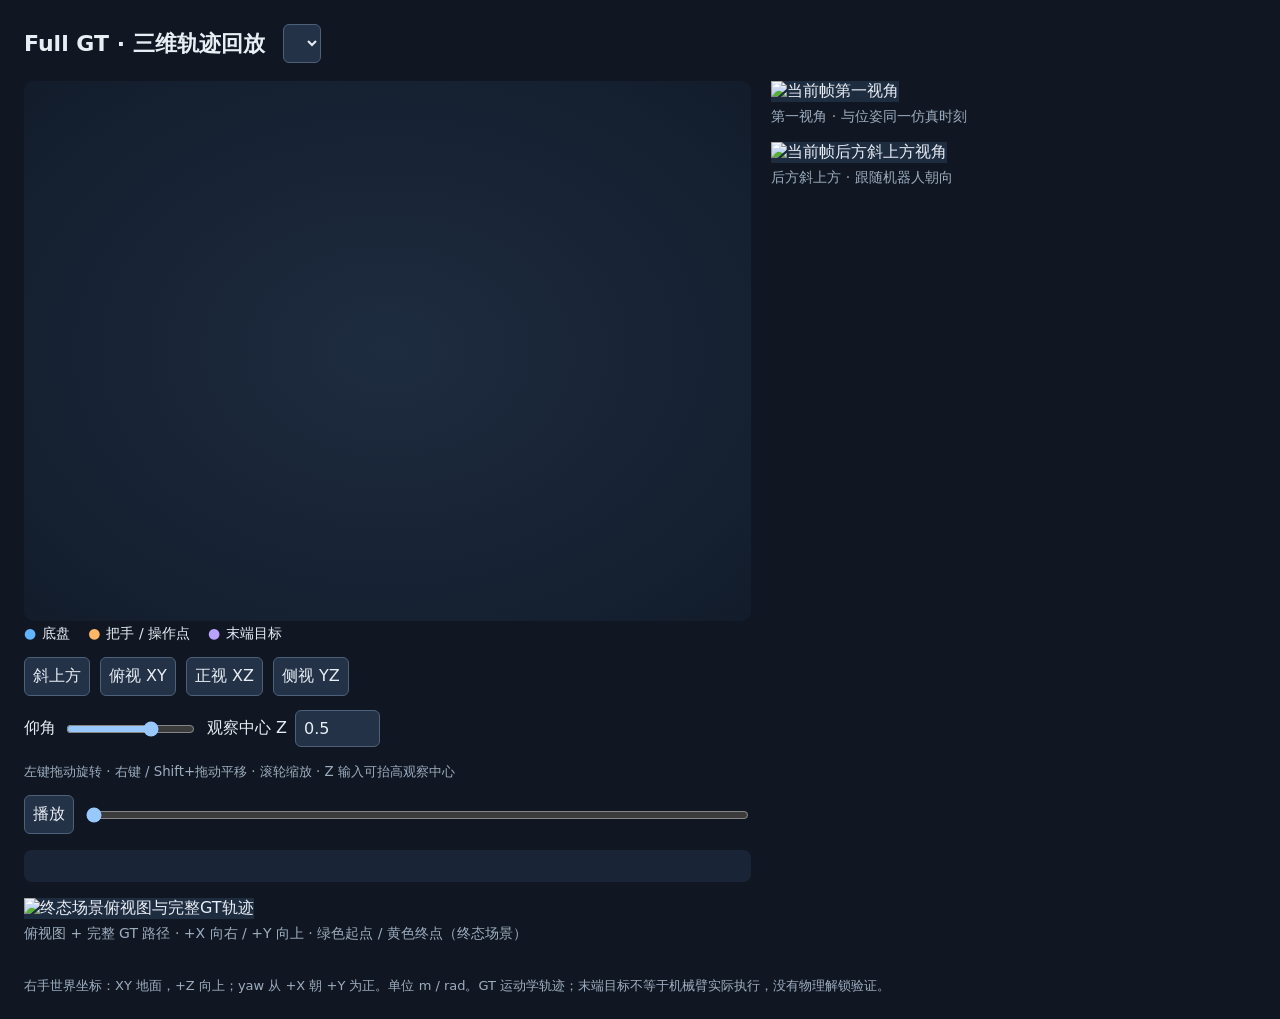
<file: src/multinav/collection/full_gt_viewer.html>
<!doctype html>
<html lang="zh-CN"><head><meta charset="utf-8"><meta name="viewport" content="width=device-width, initial-scale=1">
<title>Full GT · 三维轨迹回放</title>
<style>
:root{color-scheme:dark;font-family:system-ui,sans-serif;background:#101722;color:#e9eef5}
*{box-sizing:border-box}body{margin:0;padding:24px}header{display:flex;gap:18px;align-items:center;flex-wrap:wrap}h1{font-size:22px;margin:0}small,figcaption{color:#9dadc0}
select,button,input[type=number]{font:inherit;background:#233247;color:inherit;border:1px solid #4c6079;border-radius:6px;padding:8px;max-width:100%}button{cursor:pointer}input[type=number]{width:85px}
main{display:grid;grid-template-columns:minmax(0,1.5fr) minmax(260px,1fr);gap:20px;margin-top:18px}canvas{width:100%;height:540px;touch-action:none;background:radial-gradient(ellipse at center,#1e2c40,#121c2b);border-radius:10px}
figure{margin:0 0 16px}img{width:100%;aspect-ratio:16/9;background:#1e2c40;object-fit:contain}#topdown{aspect-ratio:1}figcaption{font-size:14px;margin:6px 0}
.controls{display:flex;gap:10px;align-items:center;margin:14px 0;flex-wrap:wrap}.controls label{display:flex;align-items:center;gap:8px}#frame{flex:1;min-width:140px}.legend{display:flex;gap:18px;flex-wrap:wrap;font-size:14px}.legend span:before{content:'●';margin-right:6px;color:var(--c)}
#status{white-space:pre-wrap;font-family:monospace;line-height:1.7}#instruction{line-height:1.9;padding:16px;background:#192536;border-radius:8px}#failure{color:#ffb4a6}footer{margin-top:18px;color:#9dadc0;font-size:13px}
@media(max-width:850px){main{grid-template-columns:1fr}canvas{height:420px}body{padding:14px}}
</style></head><body>
<header><h1>Full GT · 三维轨迹回放</h1><select id="episode" aria-label="选择样本"></select><small id="counts"></small></header>
<main><section><canvas id="plot" aria-label="右手坐标系三维轨迹，可旋转和平移"></canvas>
<div class="legend"><span style="--c:#61b4ff">底盘</span><span style="--c:#ffb566">把手 / 操作点</span><span style="--c:#b9a2ff">末端目标</span></div>
<div class="controls"><button id="reset">斜上方</button><button id="top">俯视 XY</button><button id="front">正视 XZ</button><button id="side">侧视 YZ</button></div>
<div class="controls"><label>仰角 <input id="elevation" type="range" min="-85" max="90" value="35" aria-label="相机仰角"></label><label>观察中心 Z <input id="center-z" type="number" step="0.25" value="0.5"></label><small id="camera-status"></small></div>
<small>左键拖动旋转 · 右键 / Shift+拖动平移 · 滚轮缩放 · Z 输入可抬高观察中心</small>
<div class="controls"><button id="play">播放</button><input id="frame" type="range" min="0" value="0" step="1" aria-label="轨迹帧"></div>
<div id="status" aria-live="polite"></div><div id="failure"></div><p id="instruction"></p>
<figure><img id="topdown" alt="终态场景俯视图与完整GT轨迹"><figcaption>俯视图 + 完整 GT 路径 · +X 向右 / +Y 向上 · 绿色起点 / 黄色终点（终态场景）</figcaption></figure>
</section><aside><figure><img id="head" alt="当前帧第一视角"><figcaption>第一视角 · 与位姿同一仿真时刻</figcaption></figure><figure><img id="external" alt="当前帧后方斜上方视角"><figcaption>后方斜上方 · 跟随机器人朝向</figcaption></figure></aside></main>
<footer>右手世界坐标：XY 地面，+Z 向上；yaw 从 +X 朝 +Y 为正。单位 m / rad。GT 运动学轨迹；末端目标不等于机械臂实际执行，没有物理解锁验证。</footer>
<script id="data" type="application/json">__FULL_GT_DATA__</script>
<script>
const dataset=JSON.parse(document.getElementById('data').textContent),select=document.getElementById('episode'),slider=document.getElementById('frame'),canvas=document.getElementById('plot'),ctx=canvas.getContext('2d');
let current=null,azimuth=-Math.PI*.75,elevation=35*Math.PI/180,zoom=1,center=[0,0,.5],scale=50,extent=5,playing=false,last=0,drag=null;
dataset.episodes.forEach((e,i)=>{const o=document.createElement('option');o.value=i;o.textContent=`样本 ${e.index} · House ${e.house} · ${e.passed?'数据检查通过':'失败'}`;select.append(o)});
document.getElementById('counts').textContent=`${dataset.episodes.filter(e=>e.passed).length} / ${dataset.episodes.length} 数据检查通过 · ${dataset.hz} Hz`;
function basis(){const ca=Math.cos(azimuth),sa=Math.sin(azimuth),ce=Math.cos(elevation),se=Math.sin(elevation);return {right:[-sa,ca,0],up:[-se*ca,-se*sa,ce],eye:[ce*ca,ce*sa,se]}}
const dot3=(a,b)=>a.reduce((s,v,i)=>s+v*b[i],0);
function project(p){const d=p.map((v,i)=>v-center[i]),b=basis();return [canvas.clientWidth/2+dot3(d,b.right)*scale,canvas.clientHeight/2-dot3(d,b.up)*scale]}
function line(points,color,width=2){ctx.strokeStyle=color;ctx.lineWidth=width;ctx.beginPath();points.forEach((p,i)=>{const q=project(p);if(!i)ctx.moveTo(...q);else ctx.lineTo(...q)});ctx.stroke()}
function dot(p,color,r=5){ctx.fillStyle=color;ctx.beginPath();ctx.arc(...project(p),r,0,Math.PI*2);ctx.fill()}
function label(p,text,color){ctx.fillStyle=color;ctx.fillText(text,...project(p))}
function axes(p,rpy){const [a,b,c]=rpy,ca=Math.cos(a),sa=Math.sin(a),cb=Math.cos(b),sb=Math.sin(b),cc=Math.cos(c),sc=Math.sin(c);const R=[[cc*cb,cc*sb*sa-sc*ca,cc*sb*ca+sc*sa],[sc*cb,sc*sb*sa+cc*ca,sc*sb*ca-cc*sa],[-sb,cb*sa,cb*ca]];['#ed7979','#7fca9e','#7ab8f5'].forEach((color,j)=>line([p,p.map((v,i)=>v+.3*R[i][j])],color,3))}
function draw(){const rect=canvas.getBoundingClientRect(),dpr=devicePixelRatio||1;canvas.width=rect.width*dpr;canvas.height=rect.height*dpr;ctx.scale(dpr,dpr);ctx.font='13px system-ui';if(!current||!current.frames.length)return;
 const points=current.frames.map(f=>[f.b[0],f.b[1],0]),xs=points.map(p=>p[0]),ys=points.map(p=>p[1]);scale=Math.min(rect.width,rect.height)*.72/extent*zoom;
 const minX=Math.floor(Math.min(...xs))-1,maxX=Math.ceil(Math.max(...xs))+1,minY=Math.floor(Math.min(...ys))-1,maxY=Math.ceil(Math.max(...ys))+1;
 for(let x=minX;x<=maxX;x++){line([[x,minY,0],[x,maxY,0]],'#334459',1);if(x%2===0)label([x,minY,0],String(x),'#8192a8')}
 for(let y=minY;y<=maxY;y++){line([[minX,y,0],[maxX,y,0]],'#334459',1);if(y%2===0)label([minX,y,0],String(y),'#8192a8')}
 const origin=[minX,minY,0];[[1,0,0],[0,1,0],[0,0,1]].forEach((v,i)=>{const end=origin.map((p,k)=>p+v[k]);line([origin,end],['#ed7979','#7fca9e','#7ab8f5'][i],3);label(end,['+X','+Y','+Z'][i],'#fff')});
 line(points,'#365773',2);const k=+slider.value;line(points.slice(0,k+1),'#61b4ff',3);
 for(const key of ['o','e']){let segment=[],id=null;function flush(){if(segment.length)line(segment,key==='o'?'#ffb566':'#b9a2ff',2);segment=[]}current.frames.forEach(f=>{if(!f[key]||f.id!==id)flush();if(f[key])segment.push(f[key].slice(0,3));id=f.id});flush()}
 dot(points[0],'#88ddb3');dot(points.at(-1),'#f3c879');const f=current.frames[k];dot(points[k],'#61b4ff',7);axes(points[k],[0,0,f.b[2]]);if(f.o)dot(f.o.slice(0,3),'#ffb566');if(f.e){dot(f.e.slice(0,3),'#b9a2ff');axes(f.e.slice(0,3),f.e.slice(3))}
 ctx.fillStyle='#d2dce8';ctx.fillText('右手世界坐标 · XY 地面 / +Z 向上',16,24);
 document.getElementById('status').textContent=`帧 ${k} / ${current.frames.length-1}　t=${f.t.toFixed(2)} s　${f.p}\n底盘 [x,y,yaw] = ${f.b.map(v=>v.toFixed(3)).join(', ')}${f.e?'\n末端目标 [x,y,z,r,p,y] = '+f.e.map(v=>v.toFixed(3)).join(', '):''}`;
 document.getElementById('camera-status').textContent=`仰角 ${(elevation*180/Math.PI).toFixed(0)}° · 相机 Z≈${(center[2]+extent*1.5/zoom*Math.sin(elevation)).toFixed(1)} m`;
 document.getElementById('elevation').value=elevation*180/Math.PI;document.getElementById('center-z').value=center[2].toFixed(2);
 for(const name of ['head','external']){const im=document.getElementById(name),src=`${current.directory}/images/${name}/${String(k).padStart(6,'0')}.png`;if(im.getAttribute('src')!==src)im.src=src}
}
function reset(){azimuth=-Math.PI*.75;elevation=35*Math.PI/180;zoom=1;if(current?.frames.length){const p=current.frames.map(f=>f.b),xs=p.map(v=>v[0]),ys=p.map(v=>v[1]);center=[(Math.min(...xs)+Math.max(...xs))/2,(Math.min(...ys)+Math.max(...ys))/2,.5];extent=Math.max(3,Math.max(...xs)-Math.min(...xs),Math.max(...ys)-Math.min(...ys))}draw()}
function choose(){playing=false;document.getElementById('play').textContent='播放';current=dataset.episodes[+select.value];slider.max=Math.max(0,current.frames.length-1);slider.value=0;document.getElementById('instruction').textContent=current.instruction;document.getElementById('failure').textContent=current.error||'';const top=document.getElementById('topdown');top.hidden=!current.topdown;if(current.topdown)top.src=current.topdown;if(!current.frames.length)for(const name of ['head','external'])document.getElementById(name).removeAttribute('src');reset()}
select.onchange=choose;slider.oninput=draw;document.getElementById('reset').onclick=reset;
document.getElementById('top').onclick=()=>{azimuth=-Math.PI/2;elevation=Math.PI/2;draw()};document.getElementById('front').onclick=()=>{azimuth=-Math.PI/2;elevation=0;draw()};document.getElementById('side').onclick=()=>{azimuth=0;elevation=0;draw()};
document.getElementById('elevation').oninput=e=>{elevation=+e.target.value*Math.PI/180;draw()};document.getElementById('center-z').onchange=e=>{const value=+e.target.value;if(Number.isFinite(value))center[2]=value;draw()};
document.getElementById('play').onclick=()=>{if(current?.frames.length){playing=!playing;document.getElementById('play').textContent=playing?'暂停':'播放'}};
canvas.oncontextmenu=e=>e.preventDefault();canvas.onpointerdown=e=>{drag={x:e.clientX,y:e.clientY,pan:e.button===2||e.shiftKey};canvas.setPointerCapture(e.pointerId)};canvas.onpointerup=canvas.onpointercancel=()=>drag=null;
canvas.onpointermove=e=>{if(!drag)return;const dx=e.clientX-drag.x,dy=e.clientY-drag.y;if(drag.pan){const b=basis();center=center.map((v,i)=>v-dx/scale*b.right[i]+dy/scale*b.up[i])}else{azimuth-=dx*.01;elevation=Math.max(-85*Math.PI/180,Math.min(Math.PI/2,elevation+dy*.01))}drag.x=e.clientX;drag.y=e.clientY;draw()};
canvas.addEventListener('wheel',e=>{e.preventDefault();zoom=Math.max(.15,Math.min(12,zoom*Math.exp(-e.deltaY*.001)));draw()},{passive:false});window.addEventListener('resize',draw);
function animate(t){if(playing&&current?.frames.length&&t-last>=1000/dataset.hz){slider.value=(+slider.value+1)%current.frames.length;draw();last=t}requestAnimationFrame(animate)}
window.fullGTView={project,basis,state:()=>({center:[...center],azimuth,elevation,zoom})};
if(dataset.episodes.length)choose();requestAnimationFrame(animate);
</script></body></html>
</file>
